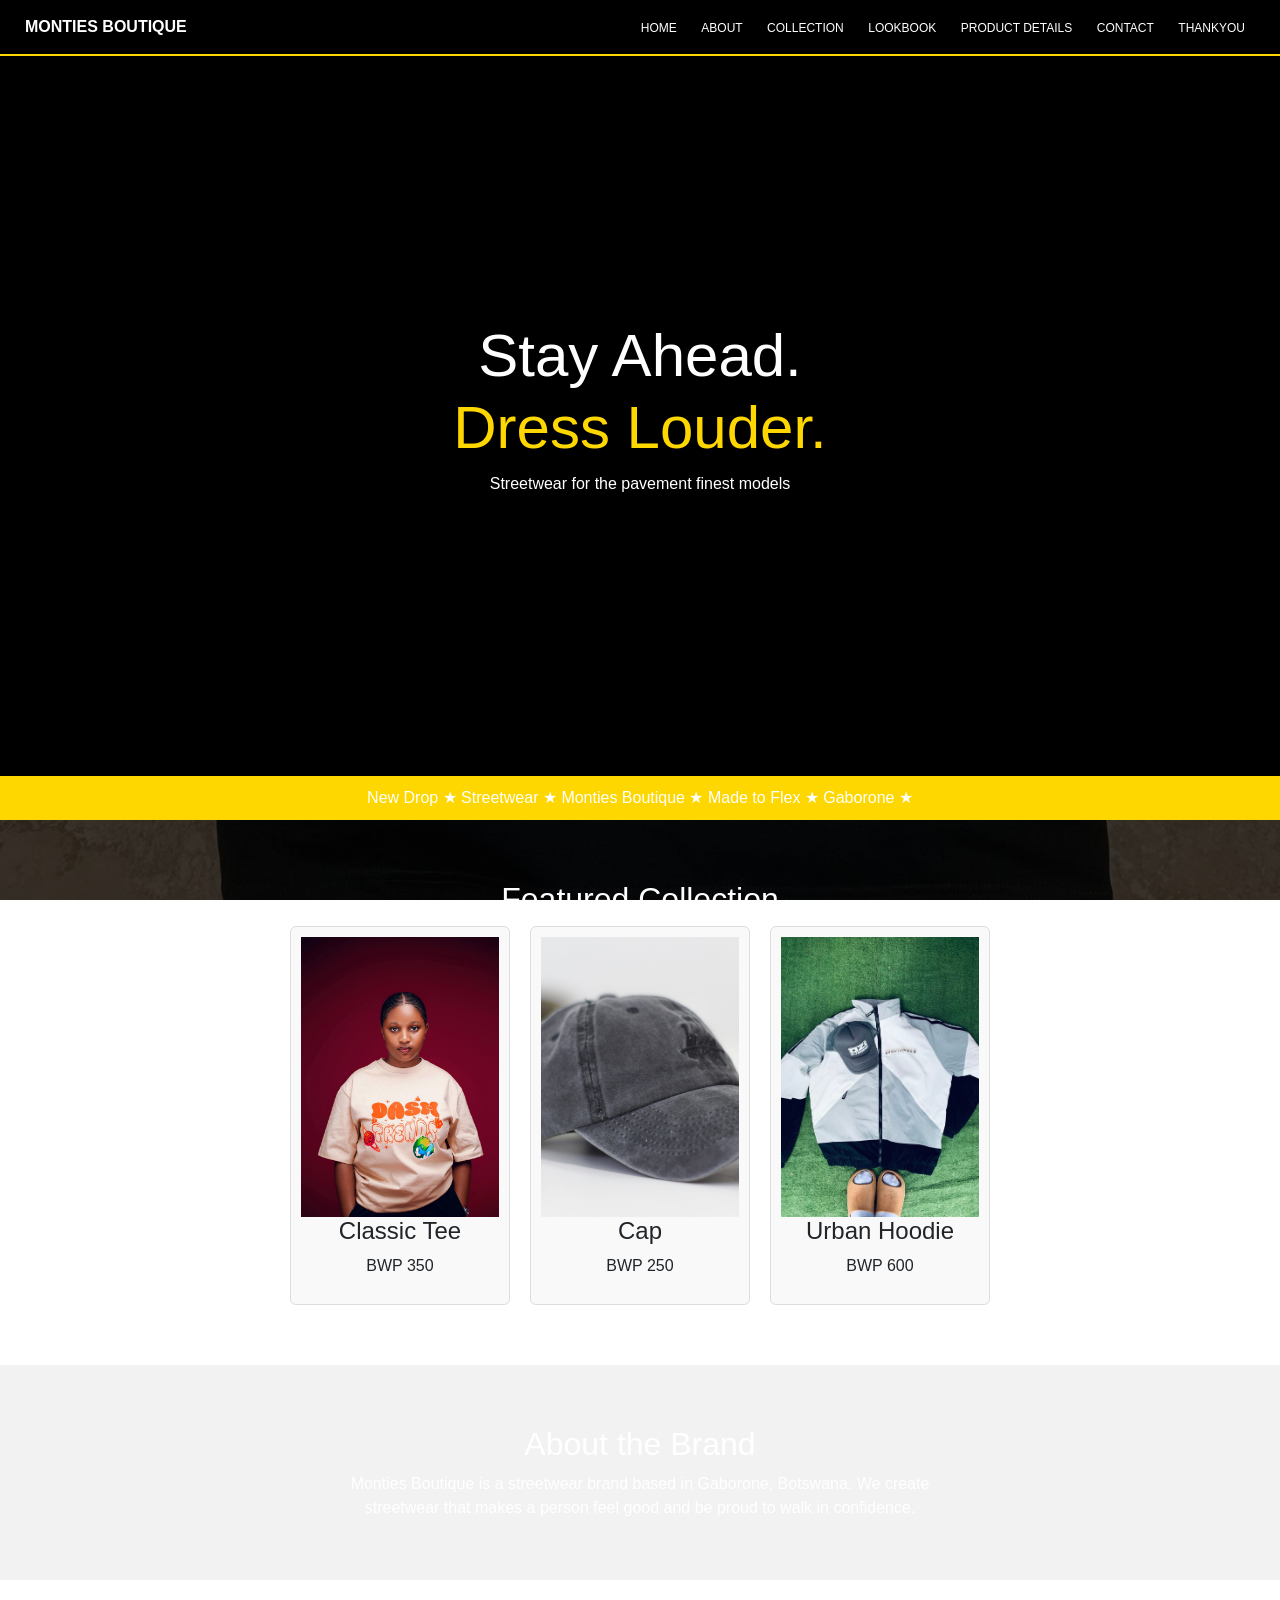
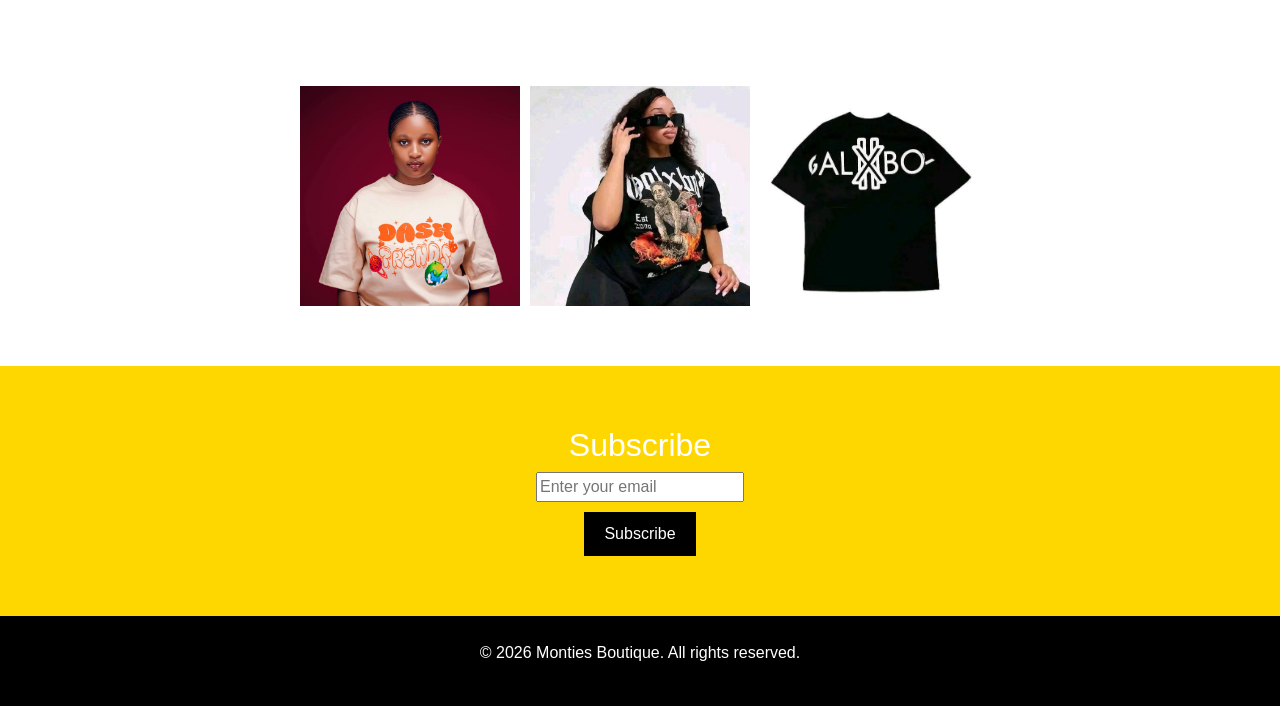
<file: index.html>
<!DOCTYPE html>
<html lang="en">
<head>
  <meta charset="UTF-8">
  <meta name="viewport" content="width=device-width, initial-scale=1.0">

  <meta name="description" content="Monties Boutique — Premium streetwear for young adults in Botswana. Stay ahead. Dress louder. Made to flex.">

  <title>Monties Boutique | Home</title>

  
  <link href="https://cdn.jsdelivr.net/npm/bootstrap@5.3.0/dist/css/bootstrap.min.css" rel="stylesheet">

  
  <link href="https://fonts.googleapis.com/css2?family=Bebas+Neue&family=Barlow:wght@400;500;600&display=swap" rel="stylesheet">

  <style>
    body {
      margin: 0;
      font-family: Arial, sans-serif;
       background: linear-gradient(rgba(0,0,0,0.75), rgba(0,0,0,0.75)),
                  url('image/ftftee.jpeg');
      background-size: cover;
      background-position: center;
      background-attachment: fixed;
      color: #fff;
    }
    .mb-nav {
      background: black;
      border-bottom: 2px solid gold;
      position: sticky;
      top: 0;
      z-index: 1000;
    }
    .nav-inner {
      display: flex;
      justify-content: space-between;
      padding: 15px 25px;
      align-items: center;
    }
    .nav-links a {
      color: white;
      margin: 0 10px;
      text-decoration: none;
      font-size: 12px;
      text-transform: uppercase;
    }
    .hero {
      background: black;
      color: white;
      padding: 100px 20px;
      text-align: center;
      min-height: 80vh;
      display: flex;
      flex-direction: column;
      justify-content: center;
    }

    .hero h1 {
      font-size: 60px;
    }
    .hero em {
      color: gold;
      font-style: normal;
    }

    
    section {
      padding: 60px 20px;
    }

    .center {
      text-align: center;
    }
    .product-grid {
      display: flex;
      justify-content: center;
      gap: 20px;
      flex-wrap: wrap;
    }
    .card {
      width: 220px;
      border: 1px solid #ddd;
      padding: 10px;
      background: #f9f9f9;
    }

    .card img {
      width: 100%;
      height: 280px;
      object-fit: cover;
    }
    .lookbook {
      display: flex;
      gap: 10px;
      justify-content: center;
      flex-wrap: wrap;
    }
    .lookbook img {
      width: 220px;
      height: 220px;
      object-fit: cover;
    }
    .marquee {
      background: gold;
      padding: 10px;
      white-space: nowrap;
      overflow: hidden;
    }
    footer {
      background: black;
      color: white;
      text-align: center;
      padding: 25px;
    }
    button {
      background: black;
      color: white;
      padding: 10px 20px;
      border: none;
      margin-top: 10px;
    }
  </style>
</head>
<body>
<nav class="mb-nav">
  <div class="nav-inner">
    <div style="color:white; font-weight:bold;">MONTIES BOUTIQUE</div>

    <div class="nav-links">
      <a href="index.html">Home</a>
      <a href="about.html">About</a>
      <a href="collection.html">Collection</a>
      <a href="lookbook.html">Lookbook</a>
      <a href="product-details.html">Product Details</a>
      <a href="contact.html">Contact</a>
      <a href="thankyou.html">thankyou</a>
      
    </div>
  </div>
</nav>


<div class="hero">
  <h1>Stay Ahead.<br><em>Dress Louder.</em></h1>
  <p>Streetwear for the pavement finest models</p>
</div>


<div class="marquee center">
  New Drop ★ Streetwear ★ Monties Boutique ★ Made to Flex ★ Gaborone ★
</div>


<section class="center">
  <h2>Featured Collection</h2>

  <div class="product-grid">

    <div class="card">
      <img src="image/classictee.jpeg" alt="Classic Tee">
      <h4>Classic Tee</h4>
      <p>BWP 350</p>
    </div>

    <div class="card">
      <img src="image/cap_edited.jpg" alt="Cap">
      <h4>Cap</h4>
      <p>BWP 250</p>
    </div>

    <div class="card">
      <img src="image/capnhoodie.jpeg" alt="Urban Hoodie">
      <h4>Urban Hoodie</h4>
      <p>BWP 600</p>
    </div>

  </div>
</section>


<section class="center" style="background:#f2f2f2;">
  <h2>About the Brand</h2>
  <p style="max-width:600px; margin:auto;">
    Monties Boutique is a streetwear brand based in Gaborone, Botswana.
    We create streetwear that makes a person feel good and be proud to walk in confidence.
  </p>
</section>


<section class="center">
  <h2>Lookbook</h2>

  <div class="lookbook">
    <img src="image/classictee.jpeg" alt="Look 1">
    <img src="image/streettee.jpeg"Look 2>
    <img src="image/boytee.jpeg" alt="Look 3">
  </div>
</section>

<section class="center" style="background:gold;">
  <h2>Subscribe</h2>
  <input type="email" placeholder="Enter your email">
  <br>
  <button>Subscribe</button>
</section>


<footer>
  <p>© 2026 Monties Boutique. All rights reserved.</p>
</footer>

</body>
</html>
</file>
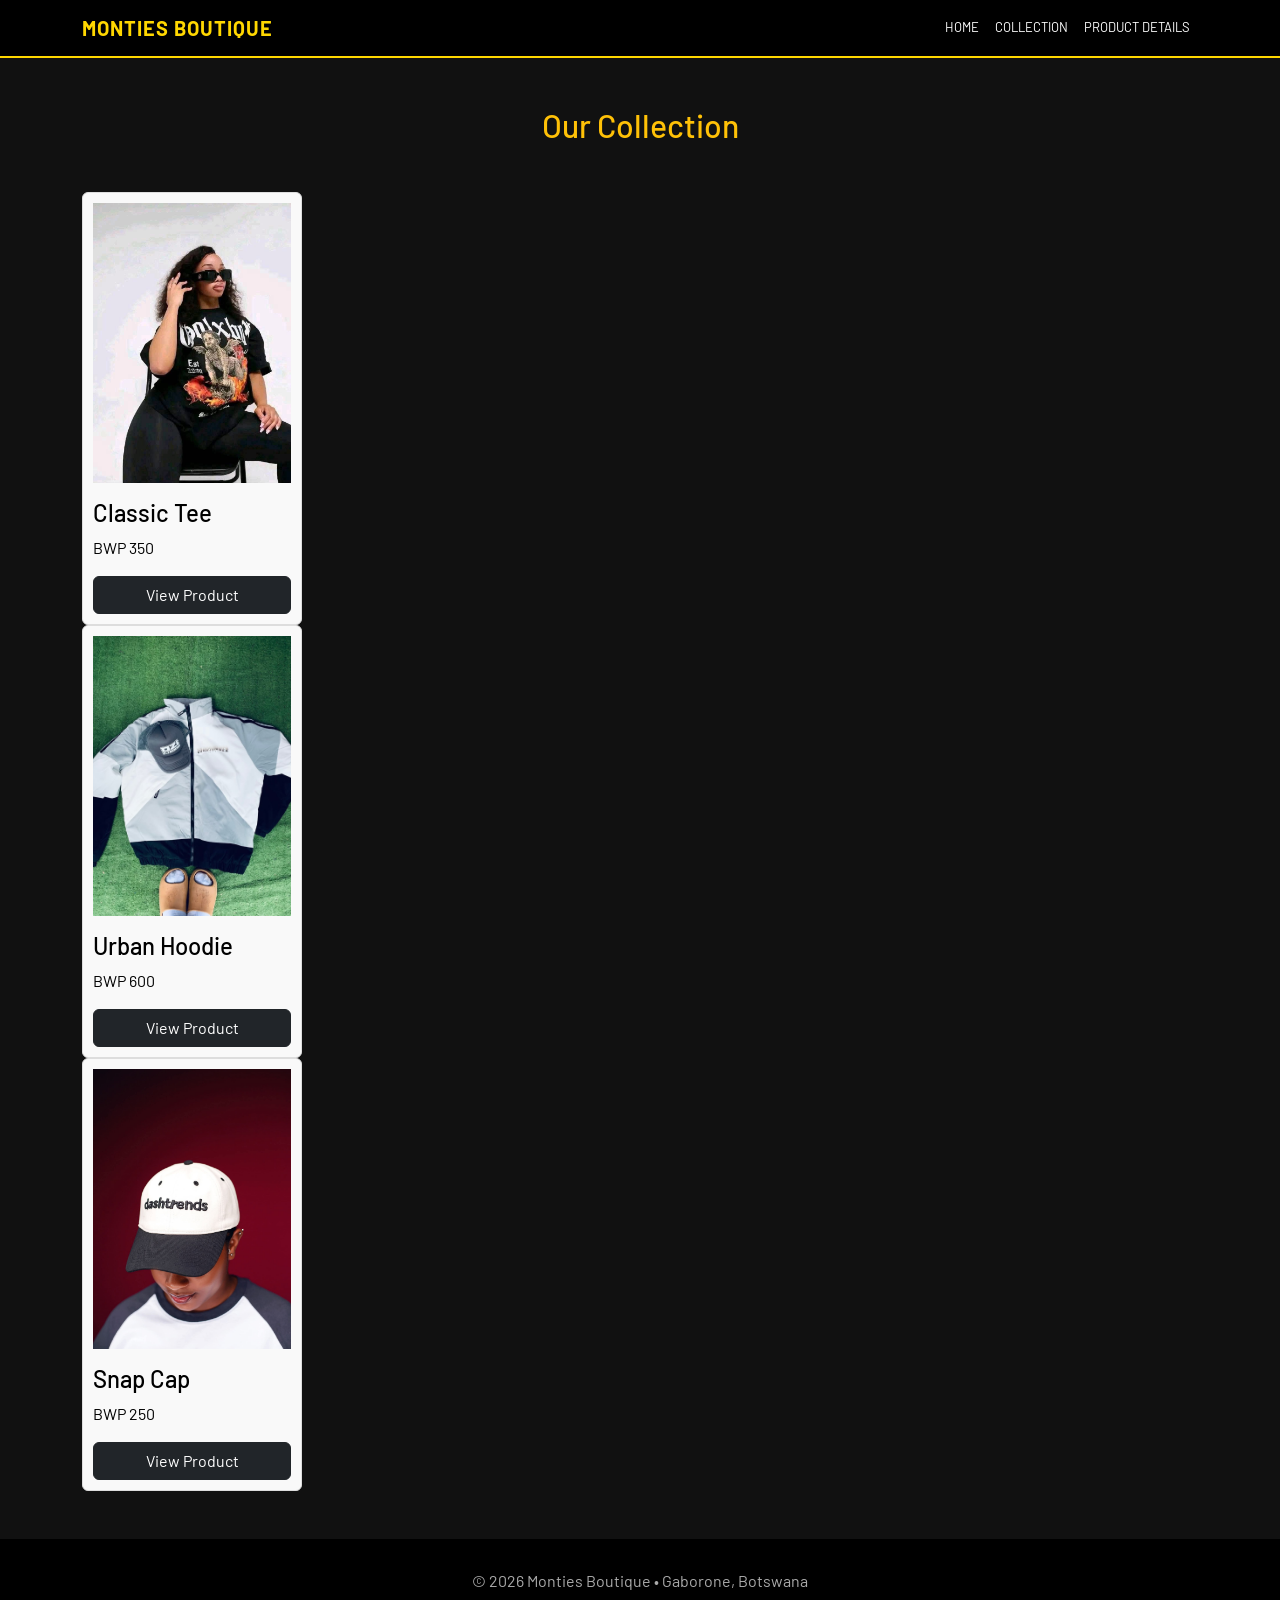
<file: collection.html>
<!DOCTYPE html>
<html lang="en">

<head>
    <meta charset="UTF-8">
    <meta name="viewport" content="width=device-width, initial-scale=1.0">

    <title>Collection - Monties Boutique</title>

  
    <link href="https://cdn.jsdelivr.net/npm/bootstrap@5.3.3/dist/css/bootstrap.min.css" rel="stylesheet">

    
    <link href="https://fonts.googleapis.com/css2?family=Bebas+Neue&family=Barlow:wght@400;500;600&display=swap" rel="stylesheet">

    
    <link rel="stylesheet" href="style.css">
</head>

<body>

    
    <nav class="navbar navbar-expand-lg navbar-dark">
        <div class="container">

            <a class="navbar-brand" href="index.html">
                MONTIES BOUTIQUE
            </a>

            <button class="navbar-toggler"
                    type="button"
                    data-bs-toggle="collapse"
                    data-bs-target="#navMenu">

                <span class="navbar-toggler-icon"></span>
            </button>

            <div class="collapse navbar-collapse" id="navMenu">

                <ul class="navbar-nav ms-auto">

                    <li class="nav-item">
                        <a class="nav-link" href="index.html">
                            Home
                        </a>
                    </li>

                    <li class="nav-item">
                        <a class="nav-link active" href="collection.html">
                            Collection
                        </a>
                    </li>

                    <li class="nav-item">
                        <a class="nav-link" href="product-details.html">
                            Product Details
                        </a>
                    </li>

                </ul>

            </div>
        </div>
    </nav>
    <section class="py-5">

        <div class="container">

            <h2 class="text-center text-warning mb-5">
                Our Collection
            </h2>

            <div class="products">

                
                <div class="card">
                    <img src="image/streettee.jpeg" alt="Classic Tee">

                    <h4 class="mt-3">
                        Classic Tee
                    </h4>

                    <p>BWP 350</p>

                    <a href="product-details.html" class="btn btn-dark">
                        View Product
                    </a>
                </div>

                
                <div class="card">
                    <img src="image/capnhoodie.jpeg" alt="Urban Hoodie">

                    <h4 class="mt-3">
                        Urban Hoodie
                    </h4>

                    <p>BWP 600</p>

                    <a href="product-details.html" class="btn btn-dark">
                        View Product
                    </a>

                </div>
                
                <div class="card">
                    <img src="image/capdash.jpeg" alt="Snap Cap">

                    <h4 class="mt-3">
                        Snap Cap
                    </h4>

                    <p>BWP 250</p>

                    <a href="product-details.html" class="btn btn-dark">
                        View Product
                    </a>
                </div>

            </div>
        </div>
    </section>

    <footer>
        <p>© 2026 Monties Boutique • Gaborone, Botswana</p>
    </footer>

    <script src="https://cdn.jsdelivr.net/npm/bootstrap@5.3.3/dist/js/bootstrap.bundle.min.js"></script>
</body>
</html>
</file>
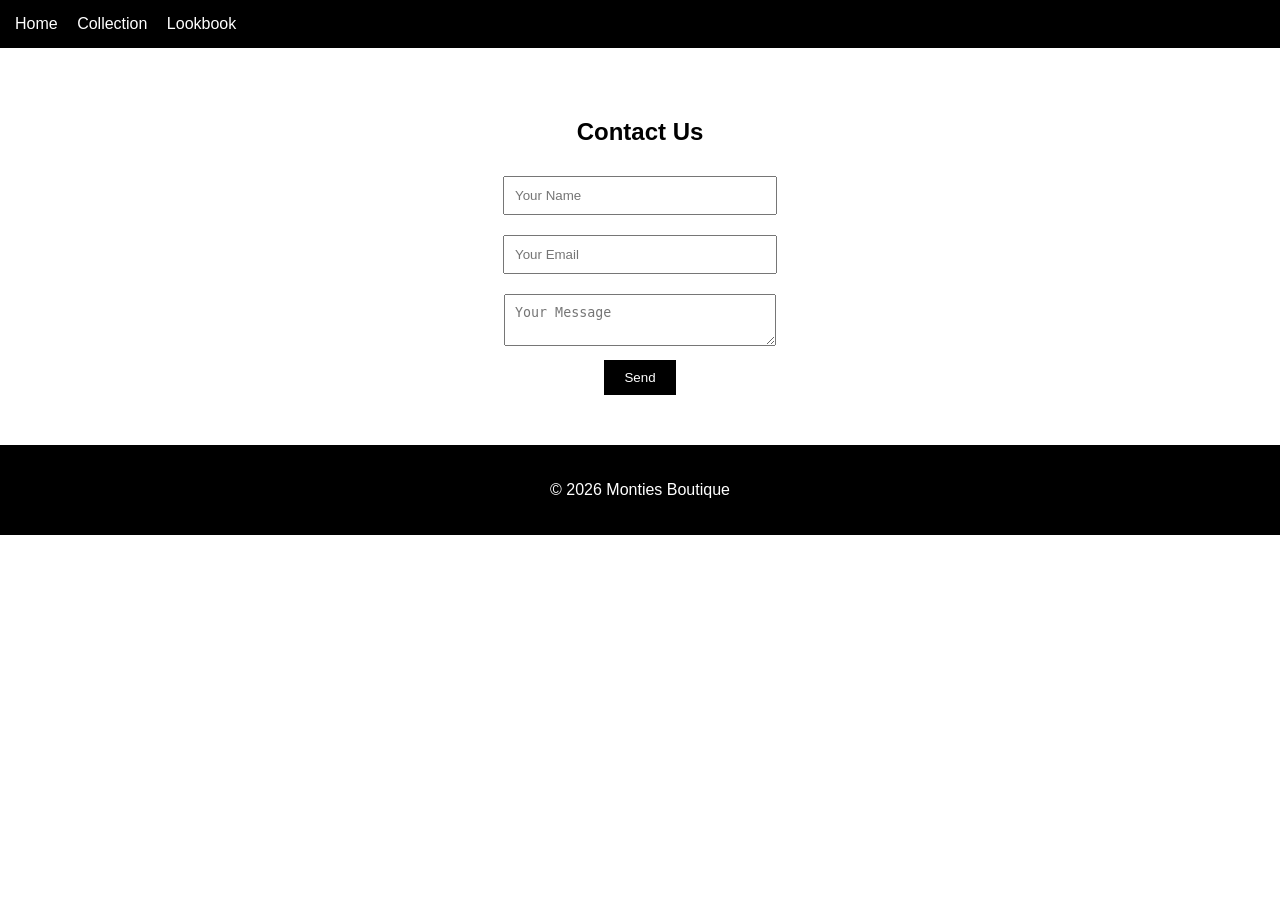
<file: contact.html>
<!DOCTYPE html>
<html>
<head>
  <title>Contact - Monties Boutique</title>

  <style>
    body { font-family: Arial; margin: 0; }

    nav { background: black; padding: 15px; }
    nav a { color: white; margin-right: 15px; text-decoration: none; }

    section { padding: 50px; text-align: center; }

    input, textarea {
      width: 250px;
      padding: 10px;
      margin: 10px;
    }

    button {
      padding: 10px 20px;
      background: black;
      color: white;
      border: none;
    }

    footer {
      background: black;
      color: white;
      text-align: center;
      padding: 20px;
    }
  </style>
</head>

<body>

<nav>
  <a href="index.html">Home</a>
  <a href="collection.html">Collection</a>
  <a href="lookbook.html">Lookbook</a>
</nav>

<section>
  <h2>Contact Us</h2>

  <form action="thankyou.html">
    <input type="text" placeholder="Your Name" required><br>
    <input type="email" placeholder="Your Email" required><br>
    <textarea placeholder="Your Message"></textarea><br>
    <button type="submit">Send</button>
  </form>
</section>

<footer>
  <p>© 2026 Monties Boutique</p>
</footer>

</body>
</html>
</file>
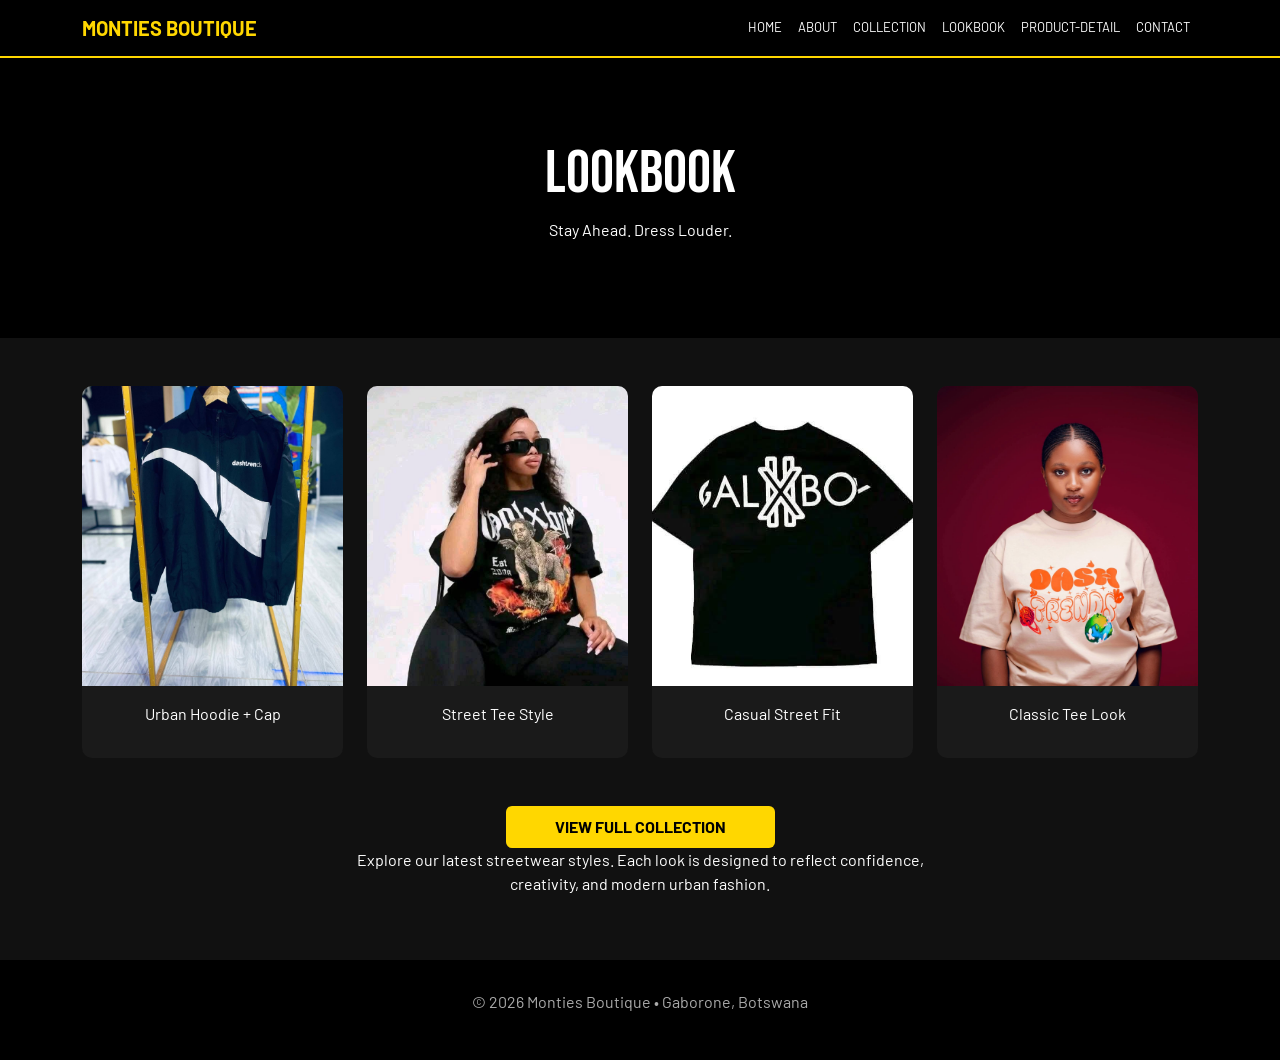
<file: lookbook.html>
<!DOCTYPE html>
<html lang="en">
<head>
    <meta charset="UTF-8">
    <meta name="viewport" content="width=device-width, initial-scale=1.0">
    <title>Lookbook - Monties Boutique</title>

    <link href="https://cdn.jsdelivr.net/npm/bootstrap@5.3.3/dist/css/bootstrap.min.css" rel="stylesheet">

    
    <link href="https://fonts.googleapis.com/css2?family=Bebas+Neue&family=Barlow:wght@400;500;600&display=swap" rel="stylesheet">

    <style>
        body {
            background: #111;
            color: #fff;
            font-family: 'Barlow', sans-serif;
        }

    
        .navbar {
            background-color: #000 ;
            border-bottom: 2px solid gold;
        }

        .navbar-brand {
            color: gold;
            font-weight: bold;
        }

        .nav-link {
            color: white ;
            text-transform: uppercase;
            font-size: 13px;
        }

        .nav-link:hover {
            color: gold ;
        }

        .nav-link.active {
            color: gold ;
        }

    
        .lookbook-header {
            padding: 80px 20px;
            text-align: center;
            background: #000;
        }

        .lookbook-header h1 {
            font-family: 'Bebas Neue', cursive;
            font-size: 60px;
        }

    
        .filter-btn {
            border: 1px solid gold;
            color: gold;
            background: transparent;
            margin: 5px;
        }

        .filter-btn.active,
        .filter-btn:hover {
            background: gold;
            color: black;
        }

        
        .lookbook-card {
            background: #1a1a1a;
            border-radius: 10px;
            overflow: hidden;
            transition: 0.3s;
        }

        .lookbook-card:hover {
            transform: translateY(-10px);
            box-shadow: 0 10px 20px rgba(255,215,0,0.2);
        }

        .lookbook-img {
            width: 100%;
            height: 300px;
            object-fit: cover;
        }

        
        .btn-gold {
            background: gold;
            color: black;
            font-weight: bold;
        }

        .btn-gold:hover {
            background: white;
        }

        
        footer {
            background: #000;
            color: #aaa;
            padding: 30px;
            text-align: center;
        }
    </style>
</head>

<body>


<nav class="navbar navbar-expand-lg navbar-dark">
    <div class="container">

        <a class="navbar-brand" href="index.html">MONTIES BOUTIQUE</a>

        <button class="navbar-toggler" data-bs-toggle="collapse" data-bs-target="#navMenu">
            <span class="navbar-toggler-icon"></span>
        </button>

        <div class="collapse navbar-collapse" id="navMenu">
            <ul class="navbar-nav ms-auto">

                <li class="nav-item"><a class="nav-link" href="index.html">Home</a></li>
                <li class="nav-item"><a class="nav-link" href="about.html">About</a></li>
                <li class="nav-item"><a class="nav-link" href="collection.html">Collection</a></li>
                <li class="nav-item"><a class="nav-link active" href="lookbook.html">Lookbook</a></li>
                <li class="nav-item"><a class="nav-link" href="productdetail.html">product-detail</a></li>
                <li class="nav-item"><a class="nav-link" href="contact.html">Contact</a></li>

            </ul>
        </div>

    </div>
</nav>
<section class="lookbook-header">
    <h1>LOOKBOOK</h1>
    <p>Stay Ahead. Dress Louder.</p>
</section>
<section class="py-5">
    <div class="container">
        <div class="row g-4">

            <div class="col-md-6 col-lg-3">
                <div class="lookbook-card">
                    <img src="image/hoodieda.jpeg" class="lookbook-img" alt="">
                    <div class="p-3 text-center">
                        <p>Urban Hoodie + Cap</p>
                    </div>
                </div>
            </div>

            <div class="col-md-6 col-lg-3">
                <div class="lookbook-card">
                    <img src="image/streettee.jpeg" class="lookbook-img" alt="">
                    <div class="p-3 text-center">
                        <p>Street Tee Style</p>
                    </div>
                </div>
            </div>

            <div class="col-md-6 col-lg-3">
                <div class="lookbook-card">
                    <img src="image/boytee.jpeg" class="lookbook-img" alt="">
                    <div class="p-3 text-center">
                        <p>Casual Street Fit</p>
                    </div>
                </div>
            </div>

            <div class="col-md-6 col-lg-3">
                <div class="lookbook-card">
                    <img src="image/classictee.jpeg" class="lookbook-img" alt="">
                    <div class="p-3 text-center">
                        <p>Classic Tee Look</p>
                    </div>
                </div>
            </div>

        </div>

        <div class="text-center mt-5">
            <a href="collection.html" class="btn btn-gold px-5 py-2">
                VIEW FULL COLLECTION
            </a>
        </div>
    </div>


<div style="text-align:center; max-width:600px; margin:auto;">
  <p>
    Explore our latest streetwear styles. Each look is designed to reflect
    confidence, creativity, and modern urban fashion.
  </p>
</div>
</section>


<footer>
    <p>© 2026 Monties Boutique • Gaborone, Botswana</p>
</footer>

<script src="https://cdn.jsdelivr.net/npm/bootstrap@5.3.3/dist/js/bootstrap.bundle.min.js"></script>

</body>
</html>
</file>
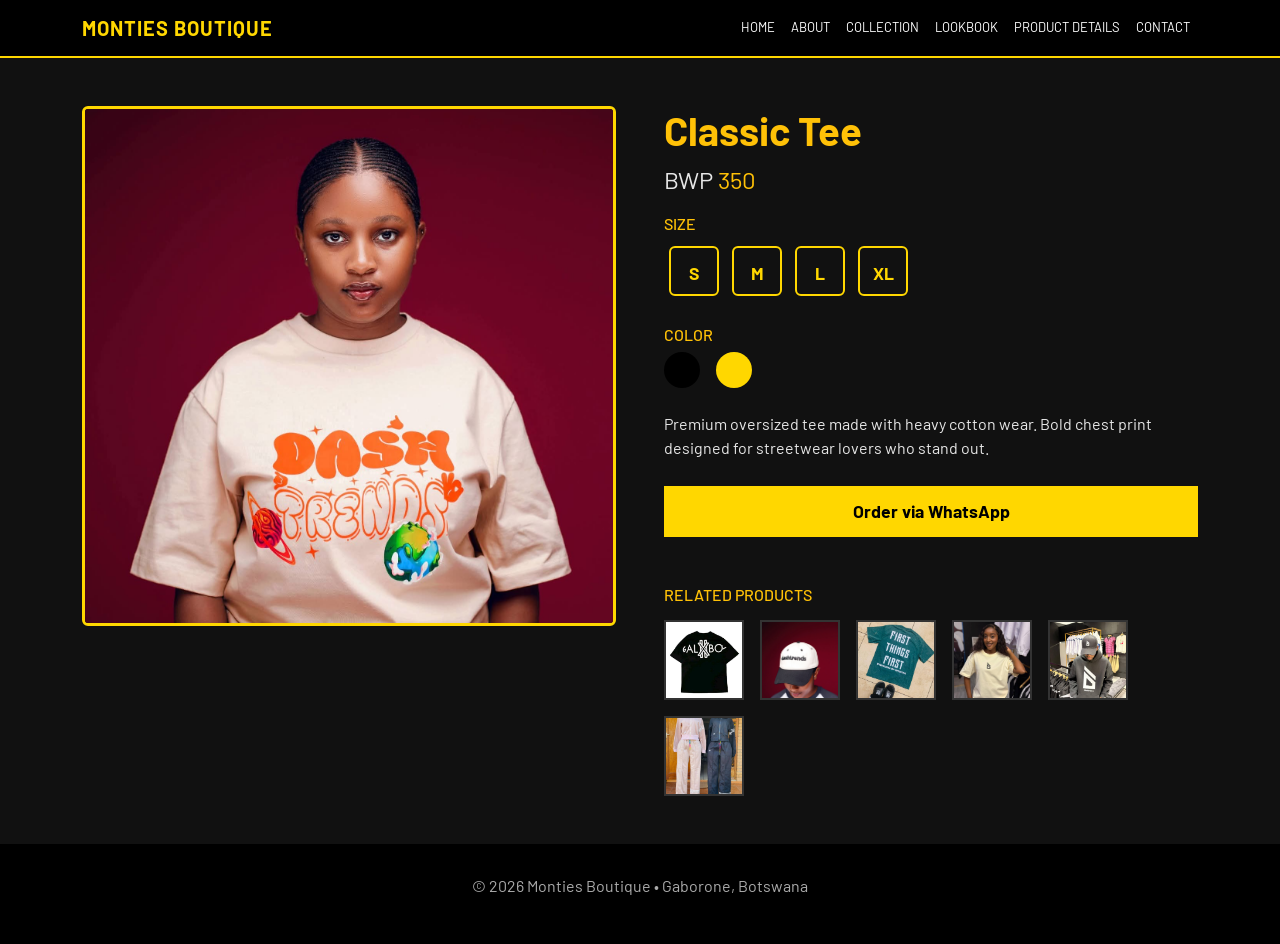
<file: product-details.html>
<!DOCTYPE html>
<html lang="en">

<head>
    <meta charset="UTF-8">
    <meta name="viewport" content="width=device-width, initial-scale=1.0">

    <title>Classic TEE - Monties Boutique</title>

    <link href="https://cdn.jsdelivr.net/npm/bootstrap@5.3.3/dist/css/bootstrap.min.css" rel="stylesheet">

    <link href="https://fonts.googleapis.com/css2?family=Bebas+Neue&family=Barlow:wght@400;500;600&display=swap" rel="stylesheet">

    <link rel="stylesheet" href="style.css">
<style>
        body {
            background: #111;        
            color: #ffffffe5;
            font-family: 'Barlow', sans-serif;
        }
 
        .navbar {
            background-color: #000;
            border-bottom: 2px solid gold;
        }
 
        .navbar-brand {
            color: gold;
            font-weight: bold;
            letter-spacing: 1px;
        }
 
        .nav-link {
            color: white;
            text-transform: uppercase;
            font-size: 13px;
            transition: 0.3s;
        }
 
        .nav-link:hover { color: gold; }
        .nav-link.active { color: gold; }
 
        .product-main-img {
            width: 100%;
            height: 520px;
            object-fit: cover;
            border: 3px solid gold;
        }
 
        .size-btn {
            border: 2px solid gold;
            color: gold;
            background: transparent;
            width: 50px;
            height: 50px;
            margin: 5px;
            transition: 0.3s;
        }
 
        .size-btn:hover,
        .size-btn.active {
            background: gold;
            color: black;
            font-weight: bold;
        }
 
        .color-circle {
            width: 36px;
            height: 36px;
            border-radius: 50%;
            border: 2px solid transparent;
            cursor: pointer;
            transition: border 0.2s;
        }
 
        .color-circle.active {
            border: 3px solid white;
            outline: 2px solid gold;
        }
 
        .btn-gold {
            background: gold;
            color: black;
            font-weight: bold;
            font-size: 1.1rem;
            width: 100%;
            padding: 12px;
            border: none;
            cursor: pointer;
            margin-top: 10px;
            transition: 0.3s;
        }
 
        .btn-gold:hover { background: white; }
 
        .related img {
            width: 80px;
            height: 80px;
            object-fit: cover;
            border: 2px solid #333;
        }
 
        footer {
            background: #000;
            color: #aaa;
            padding: 30px;
            text-align: center;
        }
    </style>
</head>
 
<body>
 
<nav class="navbar navbar-expand-lg navbar-dark">
    <div class="container">
        <a class="navbar-brand" href="index.html">MONTIES BOUTIQUE</a>
 
        <button class="navbar-toggler" type="button" data-bs-toggle="collapse" data-bs-target="#navMenu">
            <span class="navbar-toggler-icon"></span>
        </button>
 
        <div class="collapse navbar-collapse" id="navMenu">
            <ul class="navbar-nav ms-auto">
                <li class="nav-item"><a class="nav-link" href="index.html">Home</a></li>
                <li class="nav-item"><a class="nav-link" href="about.html">About</a></li>
                <li class="nav-item"><a class="nav-link" href="collection.html">Collection</a></li>
                <li class="nav-item"><a class="nav-link" href="lookbook.html">Lookbook</a></li>
                <li class="nav-item"><a class="nav-link active" href="product-details.html">Product Details</a></li>
                <li class="nav-item"><a class="nav-link" href="contact.html">Contact</a></li>
            </ul>
        </div>
    </div>
</nav>
 
<div class="container py-5">
    <div class="row g-5">
 
        <div class="col-lg-6">
            <img src="image/classictee.jpeg" class="product-main-img rounded" alt="Classic Tee">
        </div>
 
        <div class="col-lg-6">
            <h1 class="fw-bold text-warning">Classic Tee</h1>
            <p class="fs-4">BWP <span class="text-warning">350</span></p>
 
            <div class="mb-4">
                <h6 class="text-warning">SIZE</h6>
                <button class="size-btn rounded">S</button>
                <button class="size-btn rounded">M</button>
                <button class="size-btn rounded">L</button>
                <button class="size-btn rounded">XL</button>
            </div>
 
            <div class="mb-4">
                <h6 class="text-warning">COLOR</h6>
                <div class="d-flex gap-3">
                    <div class="color-circle" style="background:black;" data-color="Black"></div>
                    <div class="color-circle" style="background:gold;" data-color="Gold"></div>
                </div>
            </div>
 
            <p>
                Premium oversized tee made with heavy cotton wear.
                Bold chest print designed for streetwear lovers who stand out.
            </p>
 
            <button class="btn-gold" onclick="orderOnWhatsApp()">Order via WhatsApp</button>
 
            <div class="mt-5">
                <h6 class="text-warning">RELATED PRODUCTS</h6>
                <div class="d-flex gap-3 mt-3 related flex-wrap">
                    <img src="image/boytee.jpeg" alt="picture of t-shirt">
                    <img src="image/capdash.jpeg" alt="picture of image">
                    <img src="image/teeftf.jpeg" alt="picture of classic t-shirt">
                    <img src="image/teeda.jpeg" alt="picture of beige t-shirt">
                    <img src="image/hoodieandcapda.jpeg" alt="picture of hoodie and cap">
                    <img src="image/set.jpeg" alt="picture of full set">
                </div>
            </div>
        </div>
 
    </div>
</div>
 
<footer>
    <p>© 2026 Monties Boutique • Gaborone, Botswana</p>
</footer>
 
<script src="https://cdn.jsdelivr.net/npm/bootstrap@5.3.3/dist/js/bootstrap.bundle.min.js"></script>
 
<script>
    // Size buttons
    document.querySelectorAll('.size-btn').forEach(btn => {
        btn.addEventListener('click', function () {
            document.querySelectorAll('.size-btn').forEach(b => b.classList.remove('active'));
            this.classList.add('active');
        });
    });
 
    // Color circles
    document.querySelectorAll('.color-circle').forEach(circle => {
        circle.addEventListener('click', function () {
            document.querySelectorAll('.color-circle').forEach(c => c.classList.remove('active'));
            this.classList.add('active');
        });
    });
 
    // WhatsApp order
    function orderOnWhatsApp() {
        const sizeBtn = document.querySelector('.size-btn.active');
        const colorCircle = document.querySelector('.color-circle.active');
 
        if (!sizeBtn) {
            alert('Please select a size first.');
            return;
        }
        if (!colorCircle) {
            alert('Please select a colour first.');
            return;
        }
 
        const size = sizeBtn.textContent;
        const color = colorCircle.getAttribute('data-color');
        const message = `Hi Monties Boutique! I'd like to order:\n\nProduct: Classic Tee\nSize: ${size}\nColour: ${color}\nPrice: BWP 350`;
 
        const phone = '26772694128';
        const url = `https://wa.me/${phone}?text=${encodeURIComponent(message)}`;
        window.open(url, '_blank');
    }
</script>
 
</body>
</html>
</file>
<file: style.css>
body {
    background: #111;
    color: #ffffffe5;
    font-family: 'Barlow', sans-serif;
    margin: 0;
    padding: 0;
}
.navbar {
    background-color: #000;
    border-bottom: 2px solid gold;
    position: sticky;
    top: 0;
    z-index: 1000;
}
.navbar-brand {
    color: gold ;
    font-weight: bold;
    letter-spacing: 1px;
}
.nav-link {
    color: white ;
    text-transform: uppercase;
    font-size: 13px;
    transition: 0.3s;
}
.nav-link:hover {
    color: gold ;
}

.nav-link.active {
    color: gold ;
}
.hero {
    background: black;
    color: white;
    padding: 100px 20px;
    text-align: center;
    min-height: 80vh;
    display: flex;
    flex-direction: column;
    justify-content: center;
}

.hero h1 {
    font-size: 60px;
}

.hero em {
    color: gold;
    font-style: normal;
}

section {
    padding: 60px 20px;
}

.center {
    text-align: center;
}
.product-grid {
    display: flex;
    justify-content: center;
    gap: 20px;
    flex-wrap: wrap;
}

.card {
    width: 220px;
    border: 1px solid #ddd;
    padding: 10px;
    background: #f9f9f9;
    color: black;
}

.card img {
    width: 100%;
    height: 280px;
    object-fit: cover;
}


.lookbook {
    display: flex;
    gap: 10px;
    justify-content: center;
    flex-wrap: wrap;
}

.lookbook img {
    width: 220px;
    height: 220px;
    object-fit: cover;
}


.marquee {
    background: gold;
    padding: 10px;
    white-space: nowrap;
    overflow: hidden;
    color: black;
    font-weight: bold;
}

.product-main-img {
    width: 100%;
    height: 520px;
    object-fit: cover;
    border: 3px solid gold;
}


.size-btn {
    border: 2px solid gold;
    color: gold;
    background: transparent;
    width: 50px;
    height: 50px;
    margin: 5px;
    transition: 0.3s;
    cursor: pointer;
}

.size-btn:hover,
.size-btn.active {
    background: gold;
    color: black;
    font-weight: bold;
}


.color-circle {
    width: 36px;
    height: 36px;
    border-radius: 50%;
    border: 2px solid transparent;
    cursor: pointer;
    transition: border 0.2s;
}

.color-circle.active {
    border: 3px solid white;
    outline: 2px solid gold;
}


.btn-gold,
button {
    background: gold;
    color: black;
    font-weight: bold;
    font-size: 1.1rem;
    width: 100%;
    padding: 12px;
    border: none;
    cursor: pointer;
    margin-top: 10px;
    transition: 0.3s;
}

.btn-gold:hover,
button:hover {
    background: white;
}

.related img {
    width: 80px;
    height: 80px;
    object-fit: cover;
    border: 2px solid #333;
}


footer {
    background: #000;
    color: #aaa;
    padding: 30px;
    text-align: center;
}
</file>
